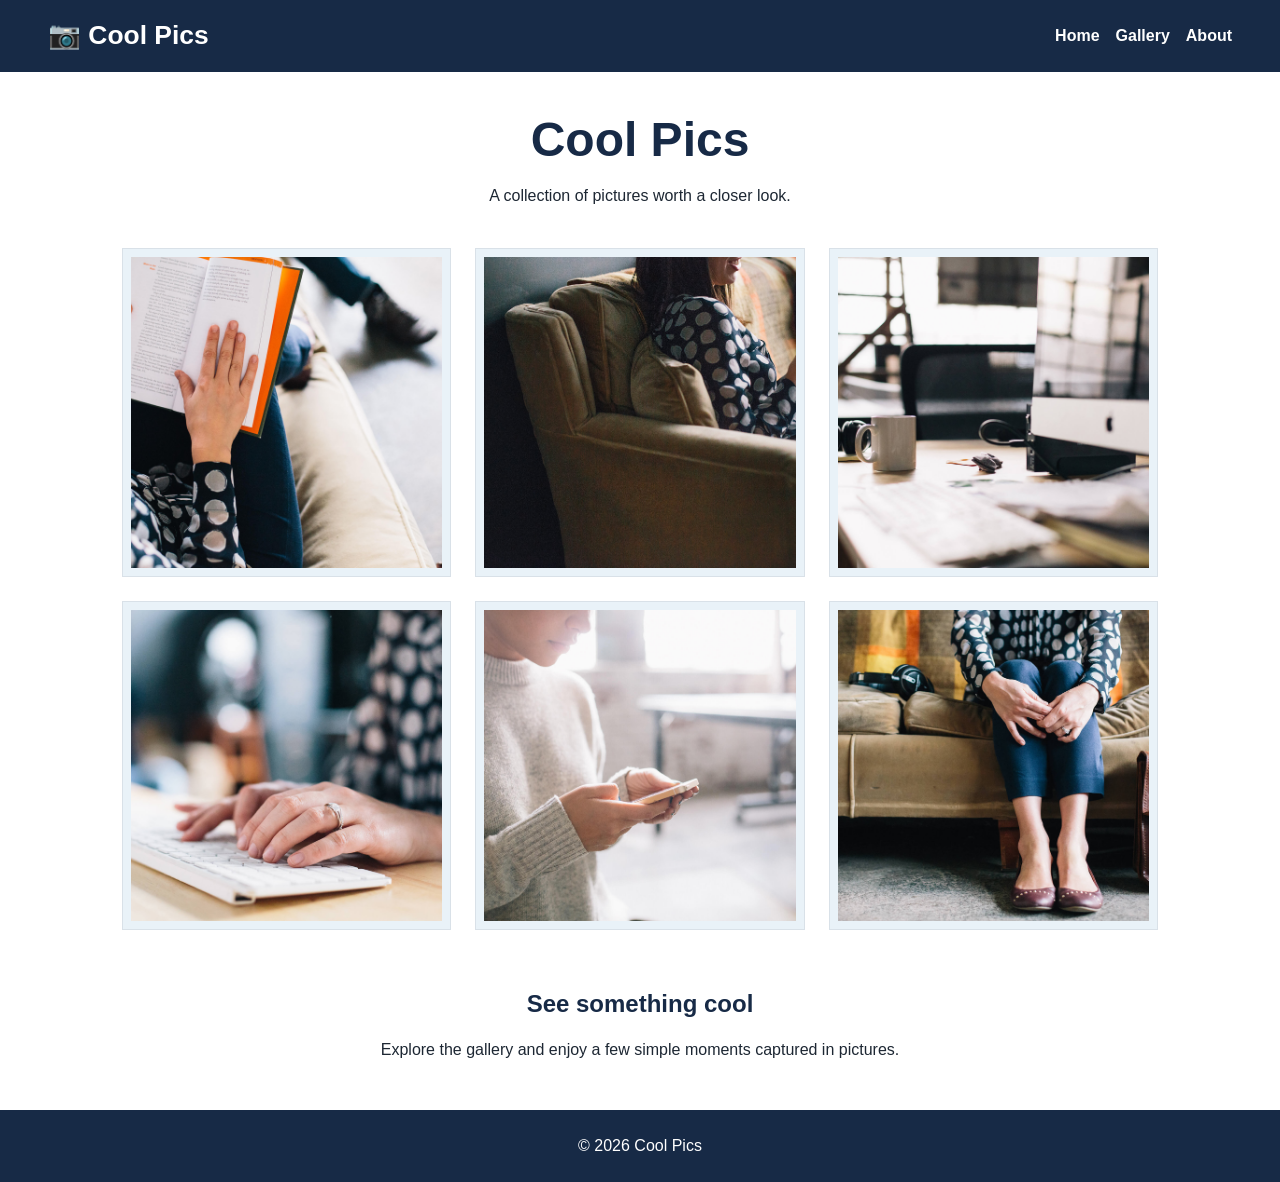
<file: coolpics/index.html>
<!DOCTYPE html>
<html lang="en">
<head>
  <meta charset="UTF-8">
  <meta name="viewport" content="width=device-width, initial-scale=1.0">
  <meta name="description" content="A responsive gallery of cool pictures.">
  <title>📷 Cool Pics</title>
  <link rel="stylesheet" href="coolpics.css">
</head>
<body>
  <header class="site-header">
    <a class="site-title" href="index.html">📷 Cool Pics</a>
    <button class="menu-button" type="button" aria-label="Open menu">Menu</button>
    <nav class="site-nav" aria-label="Main navigation">
      <a href="#home">Home</a>
      <a href="#gallery">Gallery</a>
      <a href="#about">About</a>
    </nav>
  </header>

  <main id="home">
    <section class="intro" aria-labelledby="page-heading">
      <h1 id="page-heading">Cool Pics</h1>
      <p>A collection of pictures worth a closer look.</p>
    </section>

    <section class="gallery" id="gallery" aria-label="Photo gallery">
      <figure>
        <img src="images/book-full.jpg" alt="A book resting on a desk" loading="lazy">
      </figure>
      <figure>
        <img src="images/couch-full.jpg" alt="A comfortable couch in a bright room" loading="lazy">
      </figure>
      <figure>
        <img src="images/desk-full.jpg" alt="A tidy workspace with a desk" loading="lazy">
      </figure>
      <figure>
        <img src="images/keyboard-full.jpg" alt="A close-up view of a computer keyboard" loading="lazy">
      </figure>
      <figure>
        <img src="images/phone-full.jpg" alt="A phone on a desk" loading="lazy">
      </figure>
      <figure>
        <img src="images/sit-full.jpg" alt="Someone sitting and relaxing" loading="lazy">
      </figure>
    </section>

    <section class="about" id="about">
      <h2>See something cool</h2>
      <p>Explore the gallery and enjoy a few simple moments captured in pictures.</p>
    </section>
  </main>

  <footer>
    <p>&copy; 2026 Cool Pics</p>
  </footer>
</body>
</html>
</file>
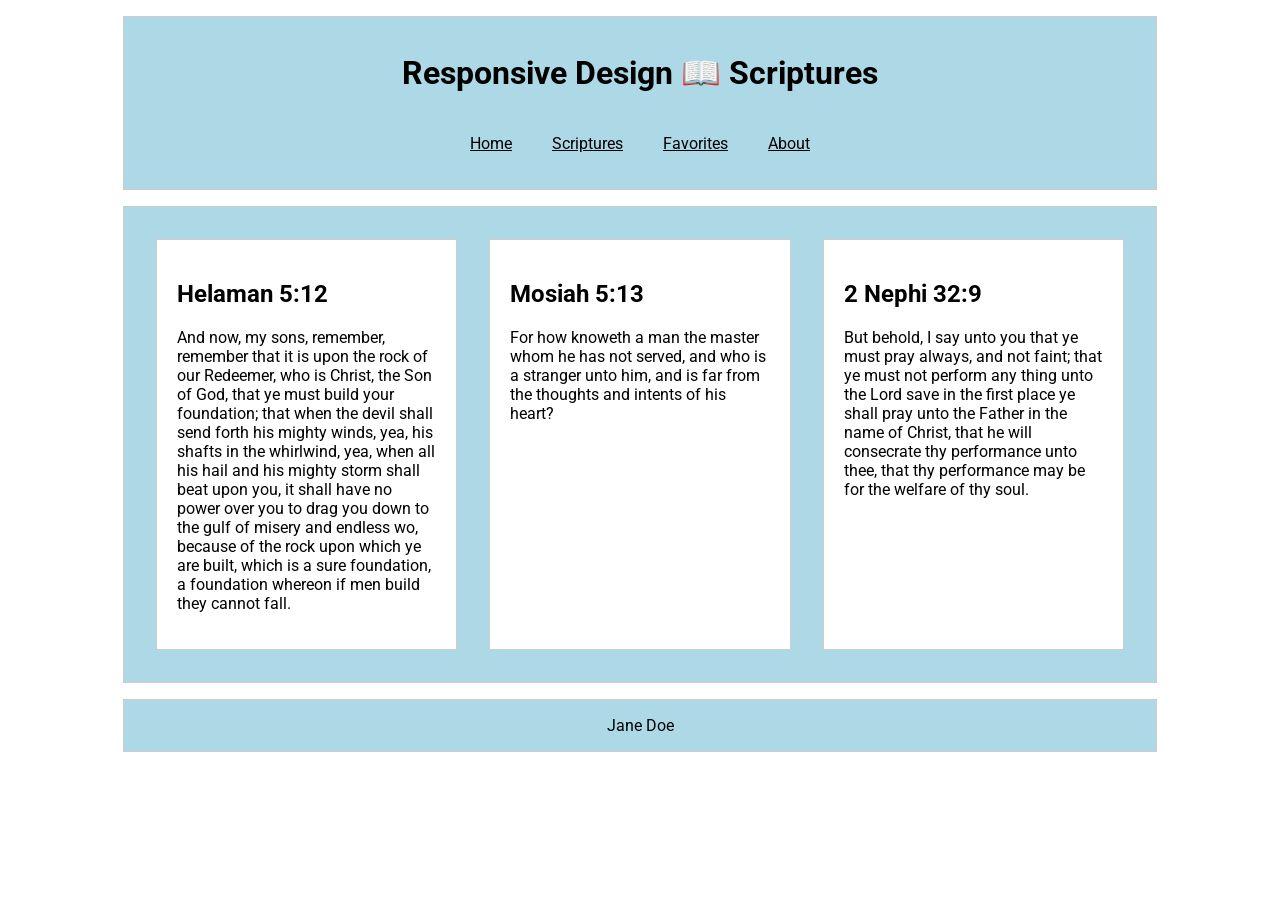
<file: W03/responsive.html>
<!DOCTYPE html>
<html lang="en">
<head>
    <meta charset="UTF-8">
    <meta name="viewport" content="width=device-width, initial-scale=1.0">
    <title>Document</title>
    <link href="responsive.css" rel="stylesheet">
</head>
<body>
    
<header>
  <h1>Responsive Design 📖 Scriptures</h1>
  <button class="menu-btn">
    <div class="bar1"></div>
    <div class="bar2"></div>
    <div class="bar3"></div>
  </button>
  <nav>
    <a href="#">Home</a>
    <a href="#">Scriptures</a>
    <a href="#">Favorites</a>
    <a href="#">About</a>
  </nav>
</header>
<main>
  <section>
    <h2>Helaman 5:12</h2>
    <p>
      And now, my sons, remember, remember that it is upon the rock of our
      Redeemer, who is Christ, the Son of God, that ye must build your
      foundation; that when the devil shall send forth his mighty winds,
      yea, his shafts in the whirlwind, yea, when all his hail and his
      mighty storm shall beat upon you, it shall have no power over you to
      drag you down to the gulf of misery and endless wo, because of the
      rock upon which ye are built, which is a sure foundation, a foundation
      whereon if men build they cannot fall.
    </p>
  </section>
  <section>
    <h2>Mosiah 5:13</h2>
    <p>
      For how knoweth a man the master whom he has not served, and who is a
      stranger unto him, and is far from the thoughts and intents of his
      heart?
    </p>
  </section>
  <section>
    <h2>2 Nephi 32:9</h2>
    <p>
      But behold, I say unto you that ye must pray always, and not faint;
      that ye must not perform any thing unto the Lord save in the first
      place ye shall pray unto the Father in the name of Christ, that he
      will consecrate thy performance unto thee, that thy performance may be
      for the welfare of thy soul.
    </p>
  </section>
</main>
<footer>Jane Doe</footer>

          
</body>
</html>
</file>
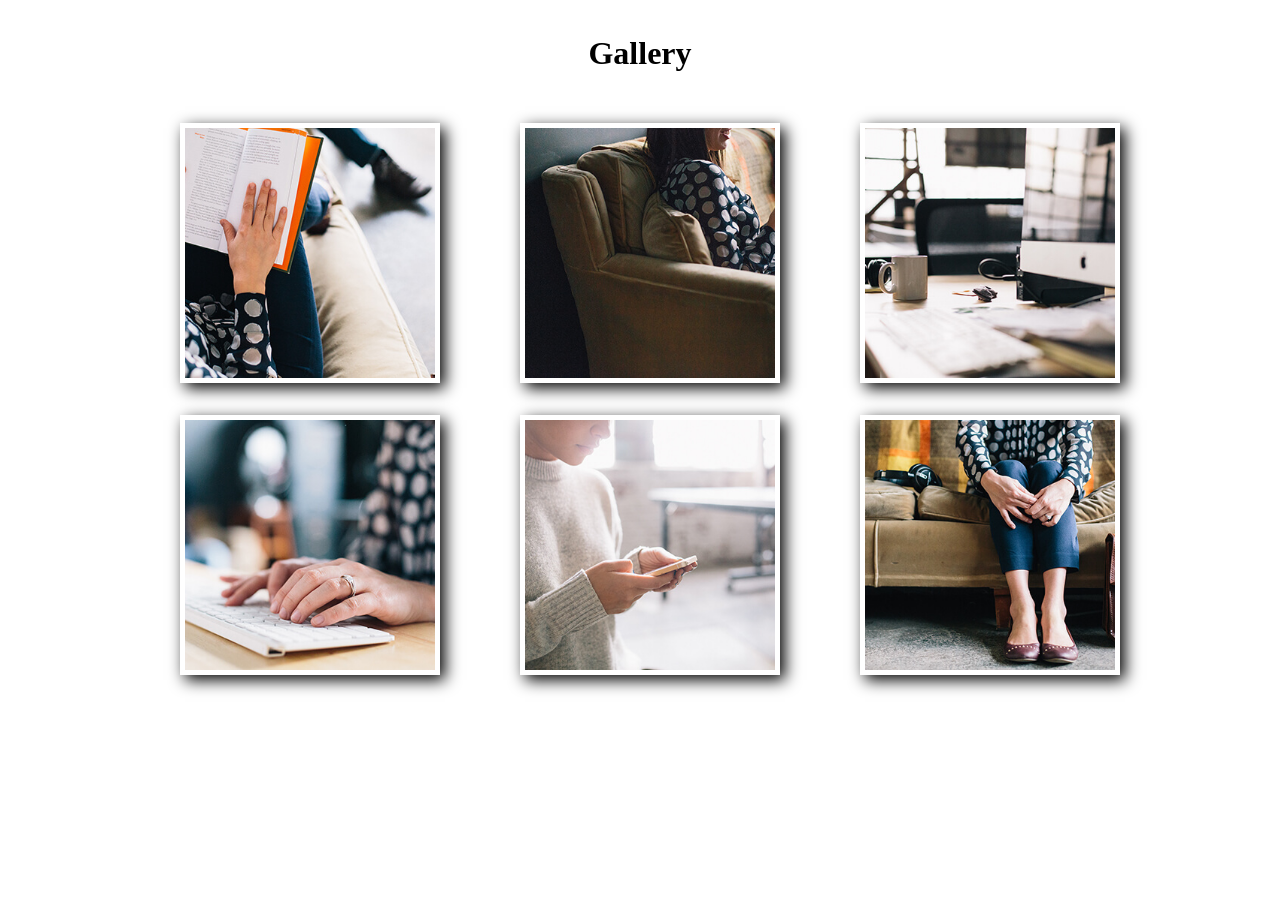
<file: W04/modals.html>
<!DOCTYPE html>
<html lang="en">
<head>
    <meta charset="UTF-8">
    <meta name="viewport" content="width=device-width, initial-scale=1.0">
    <title>Document</title>
    <link href="modals.css" rel="stylesheet">
</head>
<body>
    
<h1>Gallery</h1>
<section class="gallery">
    <figure>  
        <img src="images/book-sm.jpg" alt="person reading a book">
    </figure>
    <figure>  
        <img src="images/couch-sm.jpg" alt="person sitting on a couch with a phone">
    </figure>
    <figure>  
        <img src="images/desk-sm.jpg" alt="a work desktop">
    </figure>
    <figure>  
        <img src="images/keyboard-sm.jpg" alt="person typing on a keyboard">
    </figure>
    <figure>  
        <img src="images/phone-sm.jpg" alt="person looking at a phone">
    </figure>
    <figure>  
        <img src="images/sit-sm.jpg" alt="person sitting on a couch">
    </figure>
</section>
<dialog>
    <img>
    <button class="close-viewer">X</button>
</dialog>
<script src="modals.js"></script>         
</body>
</html>
</file>
<file: coolpics/coolpics.css>
:root {
  --navy: #172a46;
  --blue: #2f6f9f;
  --light-blue: #e9f2f8;
  --text: #1d2733;
}

* {
  box-sizing: border-box;
}

body {
  margin: 0;
  color: var(--text);
  background: #fff;
  font-family: Arial, Helvetica, sans-serif;
  line-height: 1.5;
}

.site-header {
  display: grid;
  grid-template-columns: 1fr auto;
  align-items: center;
  gap: 1rem;
  padding: 1rem;
  color: #fff;
  background: var(--navy);
}

.site-title {
  color: #fff;
  font-size: 1.65rem;
  font-weight: 700;
  text-decoration: none;
}

.menu-button {
  padding: 0.45rem 0.75rem;
  border: 2px solid #fff;
  border-radius: 0.25rem;
  color: #fff;
  background: transparent;
  font: inherit;
  cursor: pointer;
}

.site-nav {
  display: none;
  grid-column: 1 / -1;
  gap: 1rem;
  text-align: center;
}

.site-nav a {
  color: #fff;
  font-weight: 700;
  text-decoration: none;
}

.intro {
  padding: 2rem 1rem 1rem;
  text-align: center;
}

h1,
h2 {
  margin: 0;
  color: var(--navy);
}

h1 {
  font-size: clamp(2rem, 7vw, 3rem);
}

.intro p {
  margin: 0.5rem 0 0;
}

.gallery {
  display: grid;
  grid-template-columns: 1fr;
  gap: 1.25rem;
  max-width: 1100px;
  margin: 0 auto;
  padding: 1rem;
}

.gallery figure {
  margin: 0;
  border: 1px solid #d9e1e8;
  padding: 0.5rem;
  background: var(--light-blue);
}

.gallery img {
  display: block;
  width: 100%;
  height: auto;
  aspect-ratio: 1 / 1;
  object-fit: cover;
}

.about {
  max-width: 700px;
  margin: 0 auto;
  padding: 2rem 1rem 3rem;
  text-align: center;
}

.about p {
  margin-bottom: 0;
}

footer {
  padding: 1.5rem 1rem;
  color: #fff;
  background: var(--navy);
  text-align: center;
}

footer p {
  margin: 0;
}

@media screen and (min-width: 600px) {
  .site-header {
    grid-template-columns: auto 1fr;
    padding: 1rem 2rem;
  }

  .menu-button {
    display: none;
  }

  .site-nav {
    display: flex;
    grid-column: auto;
    justify-content: flex-end;
  }

  .gallery {
    grid-template-columns: repeat(2, 1fr);
    padding: 1.5rem 2rem;
  }
}

@media screen and (min-width: 900px) {
  .site-header {
    padding-right: 3rem;
    padding-left: 3rem;
  }

  .gallery {
    grid-template-columns: repeat(3, 1fr);
    gap: 1.5rem;
  }
}
</file>
<file: W03/responsive.css>
@import url("https://fonts.googleapis.com/css2?family=Roboto:ital,wght@0,100..900;1,100..900&display=swap");

body {
  font-family: Roboto, sans-serif;
}
header,
main,
footer {
  max-width: 1000px;
  margin: 1rem auto;
  border: 1px solid #ccc;
  padding: 1rem;
  background-color: lightblue;
}
h1 {
    text-align: center;
}
section {
  padding: 20px;
  background-color: white;
  margin: 1em;
  border: 1px solid #ccc;
}
nav a {
    padding: 20px;
    color: black;
    display: none;
}
nav a:hover {
    text-decoration: none;
    color: #616061;
}
.menu-btn {
    cursor: pointer;
    border: none;
    background-color: transparent;
}
.bar1, .bar2, .bar3 {
    width: 30px;
    height: 4px;
    background-color: black;
    margin: 5px 0;
}
footer {
    text-align: center;
}

@media (min-width: 600px) {
    main {
        display: grid;
        grid-template-columns: 1fr 1fr;
    }


    nav a {
        display: inline-block;
    }

    nav { 
        display: flex;
        justify-content: end;
    }

    .menu-btn {
        display: none;
    }
}

@media (min-width: 1000px) {
    main {
        grid-template-columns: 1fr 1fr 1fr;
    }
    nav {
        display: flex;
        justify-content: center;
    }
}
</file>
<file: W04/modals.css>
h1 {
    text-align: center;
    margin: 35px 0;
}
.gallery {
    max-width: 1000px;
    margin: 0 auto;
}
figure img {
    width: 250px;
    height: 250px;
    object-fit: cover;
    padding: 5px;
    background-color: white;
    box-shadow: 5px 5px 15px black;
    display: block;
    margin: 0 auto;
}
/* modal */

dialog img {
    width: 90%;
    display: block;
    margin: 20vh auto;
}
dialog {
    width: 100%;
    height: 100%;
    background-color: rgba(0,0,0,.75);
}
.close-viewer {
    position: absolute;
    top: 10vh;
    right: 2vh;
    padding: 3px 6px;
    font-size: 1.5em;
}

@media screen and (min-width: 700px) {
    .gallery {
        display: grid;
        grid-template-columns: 1fr 1fr;
    }
}
@media screen and (min-width: 1000px) {
    .gallery {
        grid-template-columns: 1fr 1fr 1fr;
    }
    dialog img {
        width: 60%;
        margin: 15vh auto;
    }
    .close-viewer {
        position: absolute;
        right: 15vh;
    }
    .viewer {
        margin: 50px;
        padding: 50px;
    }
    .viewer img {
        max-width: 800px;
    }
}
</file>
